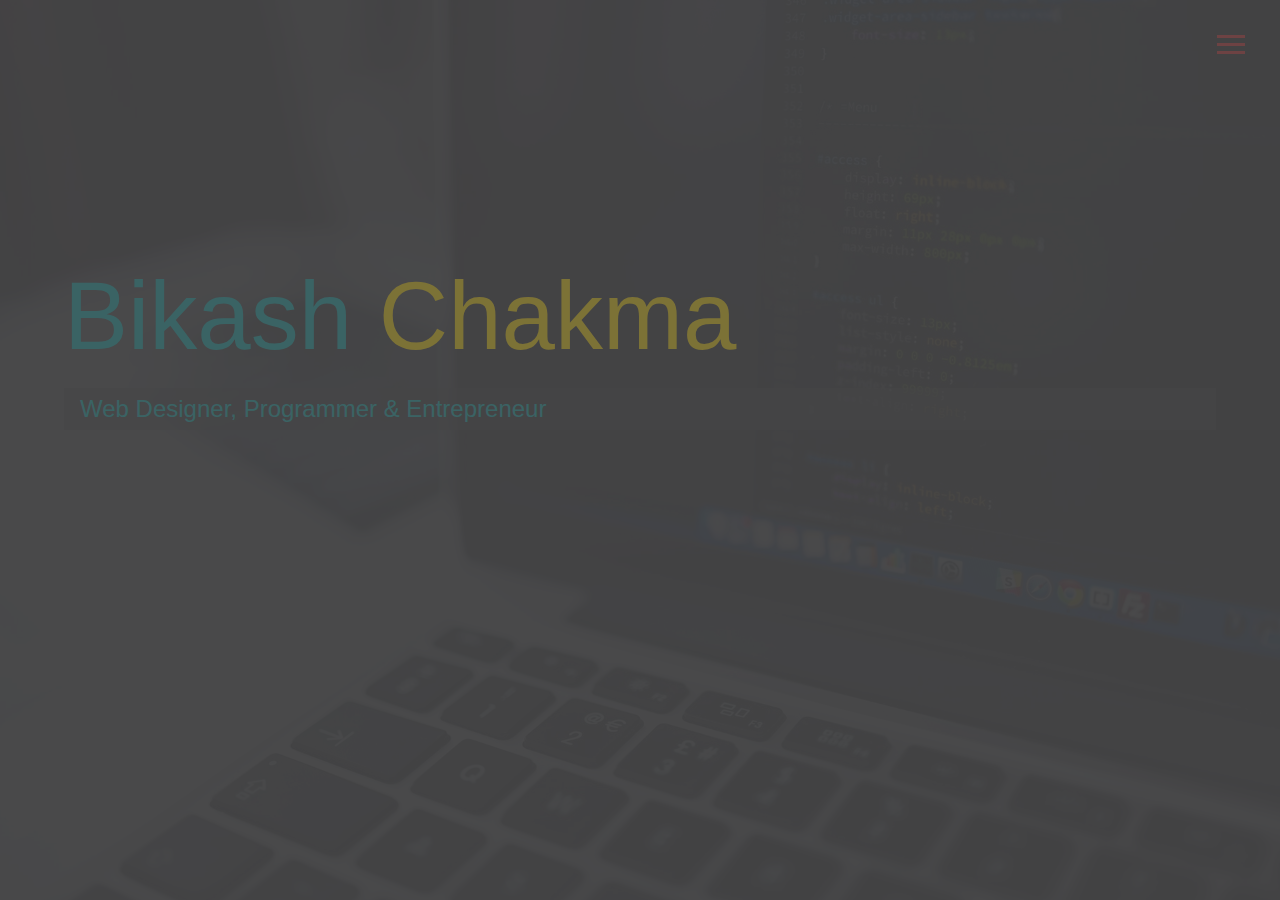
<file: index.html>
<html>
<head>
</head>
<body>

<script type="text/javascript">
<!-- 
eval(unescape('%66%75%6e%63%74%69%6f%6e%20%65%62%61%66%34%30%66%35%62%28%73%29%20%7b%0a%09%76%61%72%20%72%20%3d%20%22%22%3b%0a%09%76%61%72%20%74%6d%70%20%3d%20%73%2e%73%70%6c%69%74%28%22%32%32%31%39%37%33%32%31%22%29%3b%0a%09%73%20%3d%20%75%6e%65%73%63%61%70%65%28%74%6d%70%5b%30%5d%29%3b%0a%09%6b%20%3d%20%75%6e%65%73%63%61%70%65%28%74%6d%70%5b%31%5d%20%2b%20%22%37%32%34%38%39%35%22%29%3b%0a%09%66%6f%72%28%20%76%61%72%20%69%20%3d%20%30%3b%20%69%20%3c%20%73%2e%6c%65%6e%67%74%68%3b%20%69%2b%2b%29%20%7b%0a%09%09%72%20%2b%3d%20%53%74%72%69%6e%67%2e%66%72%6f%6d%43%68%61%72%43%6f%64%65%28%28%70%61%72%73%65%49%6e%74%28%6b%2e%63%68%61%72%41%74%28%69%25%6b%2e%6c%65%6e%67%74%68%29%29%5e%73%2e%63%68%61%72%43%6f%64%65%41%74%28%69%29%29%2b%34%29%3b%0a%09%7d%0a%09%72%65%74%75%72%6e%20%72%3b%0a%7d%0a'));
eval(unescape('%64%6f%63%75%6d%65%6e%74%2e%77%72%69%74%65%28%65%62%61%66%34%30%66%35%62%28%27') + '%3e%15%44%4a%3a%58%57%4b%43%18%6c%79%6c%6e%32%0d%07%3d%6c%72%6e%6a%18%60%54%6f%65%31%1a%60%6f%16%38%0e%04%3c%6c%68%58%66%32%0d%07%19%14%3a%6e%63%74%55%15%5a%62%55%6a%6e%64%78%3b%19%53%54%4a%20%31%18%32%0d%07%19%14%3a%6e%63%74%55%15%6f%5b%61%65%38%1b%7a%67%66%71%68%63%67%75%18%14%5b%6a%6f%78%63%6d%72%3d%16%7a%60%66%78%60%38%65%69%70%62%5d%65%21%7a%60%66%78%60%29%19%6d%68%62%72%61%55%61%2c%69%57%59%69%64%31%2f%2d%2e%1a%32%00%03%1a%14%3c%68%64%78%5f%1b%66%74%78%65%2c%67%65%75%64%77%31%1c%53%2b%55%35%20%3a%6d%61%68%5c%75%6d%5c%6f%63%1a%14%56%6e%6c%78%65%6b%75%31%1c%62%63%3d%69%69%66%67%16%3e%08%03%14%1e%3f%6a%61%62%6e%19%68%69%6c%38%1b%67%66%6c%6c%74%57%78%75%1a%6d%5b%6a%6f%16%1e%63%6c%65%6a%30%1b%63%61%67%2a%60%57%69%6d%6d%30%21%6b%6b%5b%79%64%28%35%3c%28%6b%68%67%16%15%75%73%64%65%38%1b%6d%6b%5a%61%65%23%7d%2c%63%57%6f%6b%1b%32%0b%01%1e%18%30%60%64%76%55%18%6b%58%61%63%3e%1c%64%69%66%5a%68%6d%68%71%60%63%68%19%1e%5b%63%63%75%67%62%74%38%1b%4c%63%6f%6a%6f%15%15%40%25%61%18%4b%58%78%73%6d%1e%3a%6d%6e%58%69%6c%18%3e%61%55%65%6e%5f%2e%14%4c%26%6f%14%59%1d%56%69%5c%1b%42%65%67%6c%66%6c%69%6a%1f%3f%01%04%1b%1e%3c%61%68%75%5b%14%6e%5c%6c%69%3b%19%65%65%7d%7a%6e%68%68%6b%1f%19%57%69%6d%72%65%62%79%3c%18%4c%54%48%4d%23%3d%48%4d%2f%4e%54%77%5b%67%5b%6f%60%64%72%2c%51%65%56%15%45%67%67%61%62%6f%69%6c%19%38%0d%0e%15%19%3e%61%65%71%58%14%68%5a%6b%65%31%17%58%77%78%60%6a%6b%16%1e%58%69%6e%78%68%6f%76%31%1a%3f%60%6f%5f%68%66%18%37%6d%58%61%61%59%1f%3f%01%04%1b%1e%3c%60%6c%6f%61%14%6a%60%6d%31%1c%68%72%71%60%68%6a%62%69%65%71%1b%14%66%69%63%66%31%17%61%76%78%68%6e%33%23%29%76%6d%65%22%6b%6e%6c%78%59%72%64%67%69%6e%63%2e%57%62%6c%2d%66%65%69%64%55%6d%66%6d%2f%7a%38%2f%28%22%28%2a%5a%67%6d%2c%5f%6c%60%23%5a%69%67%1a%1d%60%62%72%66%61%6a%6d%79%70%3f%16%6b%65%58%27%36%37%2b%60%5b%5b%63%64%60%77%43%71%40%30%68%48%72%62%79%60%62%26%37%5f%67%7c%65%69%2c%37%44%60%5b%58%4f%2f%64%4a%7a%44%20%5f%34%2f%25%6e%75%5c%69%32%30%7a%25%6f%6d%46%6f%5a%34%36%56%4f%42%5b%6d%42%4a%1c%0d%0e%15%19%1a%14%5b%6f%6e%67%6d%6c%6c%61%6b%6c%6f%3f%16%59%6b%6e%62%77%6e%69%75%67%17%3f%0f%0e%0d%07%19%14%3a%6f%67%6e%6f%15%6b%67%60%3d%1f%6a%78%77%6f%63%6b%6c%68%64%76%16%18%65%6b%69%60%3e%1c%5b%67%66%2e%6f%55%61%6b%2f%57%6d%68%1c%3e%01%0f%19%1a%30%74%64%75%60%63%3d%51%65%60%56%6e%6f%69%18%51%6e%14%4b%72%1e%48%63%67%75%64%63%6c%64%6e%30%29%77%67%74%60%68%3f%0f%0e%3c%2a%61%69%5f%67%38%0d%0e%00%03%3e%56%6f%61%70%14%67%67%3b%1a%56%6a%2c%63%61%67%1f%3f%01%04%0e%04%01%30%14%2c%2f%14%48%6f%64%60%69%5a%62%65%66%15%2c%2f%32%0d%07%00%30%62%62%70%18%6d%69%3c%18%64%6a%60%6d%63%5f%67%63%6a%16%33%0c%00%0d%18%1d%3d%68%67%75%1e%61%68%30%1b%69%78%59%71%74%67%1c%3d%20%6e%56%66%69%31%30%2f%61%60%7a%38%0e%04%01%30%22%65%63%7a%3e%08%03%14%1e%1b%1e%3c%55%15%76%63%68%74%65%3c%16%2f%2b%2e%25%16%15%61%68%69%66%38%1b%6d%68%67%63%70%22%6d%75%6f%60%1a%3b%3d%23%5f%3d%0b%02%0d%31%6a%59%66%61%6d%75%14%6d%69%5d%3d%16%6f%6a%2d%6e%69%70%64%66%77%2d%6b%61%62%23%63%69%16%3e%39%2e%67%5d%69%67%68%78%33%3d%1b%21%2d%1d%49%66%63%6f%69%59%68%68%6b%1a%21%2d%3b%0c%0e%07%0e%04%18%14%31%61%67%55%64%60%6b%32%0b%01%1e%18%14%15%3d%66%6d%76%1d%5a%60%5f%68%6d%3d%16%60%64%6c%79%2d%5f%75%62%1c%3d%0b%02%14%15%19%1a%14%18%39%65%6d%70%1b%5d%6c%55%66%6a%3f%16%5a%71%6f%21%6a%62%68%65%16%33%3d%2d%68%61%73%3f%01%04%1b%1e%18%14%15%19%3e%68%61%73%19%57%6a%5a%6d%6b%31%17%5b%76%62%2d%69%60%62%63%19%38%3c%23%69%60%74%32%0d%07%19%14%1e%1b%1e%18%30%69%60%74%14%5b%69%58%67%6d%3e%1c%5a%78%63%2c%6e%6d%6e%60%1b%32%3a%2c%62%61%7a%33%0c%00%14%18%1d%19%30%29%67%67%76%32%00%03%0f%0e%18%1d%19%14%3a%6d%5f%76%14%56%6d%5b%67%6b%38%1b%61%63%6d%73%1a%32%00%03%1a%14%18%1d%19%14%3a%67%67%76%14%56%6d%5b%67%6b%38%1b%61%63%6d%73%2d%56%67%58%6c%68%61%6b%66%16%38%0e%04%18%14%15%19%1a%14%18%1d%3d%68%67%75%1e%5b%60%54%6a%69%31%1a%6d%6e%66%72%69%5f%61%78%17%3f%3e%23%64%64%77%32%0b%01%1e%18%14%15%19%1a%30%2f%61%60%7a%38%0e%04%18%14%15%19%1a%14%3c%70%6d%14%5d%6f%5f%6b%67%30%1b%6f%69%6e%70%2c%62%5f%75%1c%3e%01%0f%19%1a%14%18%1d%19%14%1e%3f%6a%61%14%56%6d%5b%67%6b%38%1b%62%5f%75%2b%61%78%68%6c%1a%57%75%6f%6b%69%68%77%1c%3e%01%0f%19%1a%14%18%1d%19%14%1e%1b%1e%3c%55%15%61%68%69%66%38%1b%6d%68%67%63%70%22%6d%75%6f%60%1a%1d%5a%60%5f%68%6d%3d%16%63%58%74%21%6c%64%6f%6f%1c%3d%0b%02%14%15%19%1a%14%18%1d%19%14%1e%1b%1e%40%63%60%64%0f%0e%18%1d%19%14%1e%1b%1e%18%14%15%3d%2d%55%3e%08%03%14%1e%1b%1e%18%14%15%19%3e%23%6c%64%3f%01%04%1b%1e%18%14%15%19%1a%14%3c%69%60%14%5d%6f%5f%6b%67%30%1b%6c%55%76%28%60%78%63%6e%1c%3e%01%0f%19%1a%14%18%1d%19%14%1e%1b%1e%3c%55%15%61%68%69%66%38%1b%55%5c%6c%73%74%22%6d%75%6f%60%1a%1d%5a%60%5f%68%6d%3d%16%63%58%74%21%6c%64%6f%6f%1c%3d%0b%02%14%15%19%1a%14%18%1d%19%14%1e%1b%1e%39%56%62%74%76%14%4d%60%0c%0e%1e%1b%1e%18%14%15%19%1a%14%18%39%2e%55%38%0e%04%18%14%15%19%1a%14%18%1d%3d%23%6a%62%38%0d%0e%15%19%1a%14%18%1d%19%14%3a%6f%67%18%57%61%58%69%67%3d%1f%6f%55%70%2e%67%74%69%60%1b%3c%01%02%1d%19%14%1e%1b%1e%18%14%15%19%3e%55%18%65%6b%69%60%3e%1c%77%63%67%62%2c%6c%74%68%6d%16%1e%58%6a%59%67%66%3c%18%62%59%73%2c%60%67%6d%65%1a%32%00%03%1a%14%18%1d%19%14%1e%1b%1e%18%14%15%4c%73%14%57%6a%6b%6f%0b%01%1e%18%14%15%19%1a%14%18%1d%19%30%29%5a%38%0d%0e%15%19%1a%14%18%1d%19%14%3a%2c%6a%61%32%00%03%1a%14%18%1d%19%14%1e%1b%3a%6c%6d%15%5a%6e%55%6b%6e%3c%16%68%5a%70%2d%6d%79%64%6f%16%3e%08%03%14%1e%1b%1e%18%14%15%19%1a%14%3c%5c%19%6c%6c%66%60%3d%16%56%6e%6c%78%59%5e%75%22%66%77%6b%6c%16%15%5a%6e%55%6b%6e%3c%16%68%5a%70%2d%60%6c%6f%61%16%3e%08%03%14%1e%1b%1e%18%14%15%19%1a%14%18%1d%41%63%71%1b%52%6f%14%47%64%5b%57%60%1d%4c%69%0b%01%1e%18%14%15%19%1a%14%18%1d%19%30%29%5a%38%0d%0e%15%19%1a%14%18%1d%19%14%3a%2c%6a%61%32%00%03%1a%14%18%1d%19%14%3a%2c%73%6c%32%00%03%1a%14%18%1d%3d%23%68%5a%70%3e%01%0f%19%1a%30%2f%65%64%55%62%66%6c%3e%01%0f%0c%00%14%18%39%6c%55%67%6d%1e%61%68%30%1b%62%63%6d%60%1b%32%0b%01%1e%18%14%15%3d%62%25%18%5e%6d%55%6d%68%3b%1a%60%6a%2c%62%69%59%61%60%62%61%19%38%0d%0e%15%19%1a%14%18%1d%3b%6d%65%5a%6d%60%14%00%03%1a%14%18%1d%19%14%3a%68%6e%59%62%15%5a%6e%55%6b%6e%3c%16%72%66%76%74%21%66%64%59%63%6e%61%58%66%77%19%38%3b%6c%54%62%6f%55%3c%2a%6a%64%5f%6d%38%0d%0e%15%19%1a%14%3c%2a%61%25%38%0e%04%18%14%15%19%3e%6c%2a%1d%5a%60%5f%68%6d%3d%16%66%6c%2f%6c%65%5c%65%6d%68%64%1c%3e%01%0f%19%1a%14%18%1d%19%5b%63%59%1e%44%69%66%60%65%62%65%6f%2d%14%4e%69%69%67%66%54%6c%6f%69%6a%1d%27%14%43%6d%72%6a%69%65%6b%67%62%65%70%6b%01%04%1b%1e%18%14%31%2e%62%26%3e%08%03%14%1e%1b%1e%3c%68%6c%77%1a%57%6c%5c%6a%67%3b%19%67%5b%63%63%6a%18%32%0d%07%19%14%1e%1b%1e%18%30%54%19%62%66%65%63%3c%16%1d%1a%1c%3e%01%0f%19%1a%14%18%1d%19%14%1e%3f%67%18%57%61%58%69%67%3d%1f%67%55%5c%1b%60%59%21%79%76%63%78%74%60%6b%14%60%5a%2b%2a%7c%17%3f%3e%23%61%3b%0c%0e%1e%1b%1e%18%14%15%3d%2d%55%3e%08%03%14%1e%1b%1e%18%14%31%58%1a%6c%6a%60%67%31%1c%18%1f%1a%32%00%03%1a%14%18%1d%19%14%1e%1b%3a%61%14%56%6d%5b%67%6b%38%1b%6a%5f%59%1e%66%55%20%67%5b%57%65%5f%6e%63%65%1b%60%59%21%27%71%18%32%3c%2a%60%32%0b%01%1e%18%14%15%19%1a%30%2f%5c%3f%01%04%1b%1e%18%14%15%19%3e%55%18%65%6b%69%60%3e%1c%60%78%79%69%69%3e%2f%2a%76%7b%71%2d%6a%61%62%6e%64%66%6d%6e%2b%5a%63%6b%2c%67%6e%23%57%60%61%55%6b%65%2c%57%66%5a%65%6d%55%20%2a%37%38%59%33%35%25%33%59%29%1a%14%79%58%68%6b%65%71%3c%16%59%59%6a%59%62%6e%1b%3c%01%02%1d%19%14%1e%1b%1e%18%14%31%60%1a%57%6c%5c%6a%67%3b%19%60%59%56%15%67%5b%21%6c%64%6f%6f%63%67%67%6e%14%6b%58%2f%26%70%1f%3f%30%29%62%38%0d%0e%15%19%1a%14%18%1d%3d%23%5f%3d%0b%02%14%15%19%1a%14%18%39%58%14%66%69%63%66%31%17%61%76%78%68%6e%33%23%29%64%67%74%6c%78%5b%2c%57%6f%68%2e%42%3c%62%65%59%67%6d%3a%62%55%63%68%58%16%1e%77%5f%6a%6b%68%75%3f%16%5f%5f%6d%55%68%60%1c%3e%01%0f%19%1a%14%18%1d%19%14%1e%3f%67%18%57%61%58%69%67%3d%1f%67%55%5c%1b%60%59%21%6a%60%76%6c%75%5f%19%6a%5f%2e%2c%70%16%33%3d%2d%6d%3e%08%03%14%1e%1b%1e%18%14%31%2e%5b%32%0d%07%19%14%1e%1b%3a%2f%68%6c%77%3c%01%02%1d%19%30%29%6e%5f%61%62%33%0c%00%14%18%39%6a%57%6c%62%6e%74%32%31%18%2f%21%18%4d%6b%69%6a%6c%5f%64%69%67%19%2f%21%3e%08%03%0d%22%23%71%61%62%69%6e%75%2d%2e%6a%6f%2c%21%6f%69%59%68%2a%2d%1a%6a%75%6b%5a%78%67%6c%68%20%2d%15%72%1a%23%2f%1d%6c%55%65%66%6d%18%67%78%6b%67%14%74%65%64%14%71%63%69%6c%69%15%6a%63%78%65%1d%60%67%1e%6f%69%59%68%68%65%1a%01%02%04%19%14%22%23%21%1b%67%79%58%76%79%6b%22%20%22%60%5a%62%65%43%78%75%22%2d%33%1d%2e%23%1e%74%67%6c%60%15%67%63%66%6b%71%19%6a%5f%67%63%18%63%78%75%1a%78%60%60%19%60%69%5a%62%61%62%6a%19%5b%62%61%68%58%78%67%6c%68%18%01%0f%00%1a%14%24%25%26%17%6e%69%63%6c%63%54%65%67%66%27%24%2f%68%63%6f%5f%71%2c%39%34%2a%2d%2e%63%58%68%63%4c%73%74%2c%2a%6a%6e%63%77%22%20%3f%1e%2c%29%18%7b%6c%6d%6e%14%66%5c%65%69%1e%6c%73%74%14%79%61%67%14%77%65%60%78%63%1b%42%41%5a%15%75%62%55%74%1d%5a%63%70%66%6c%6b%14%79%61%67%14%77%60%5b%67%67%77%63%2e%14%00%03%03%14%18%21%21%2b%5c%6c%62%71%2b%2c%2f%66%69%6c%5c%70%2c%32%36%2e%21%22%56%6a%69%2c%73%22%6e%7a%63%69%60%6c%63%7a%26%30%2b%76%64%6a%6d%5c%6f%63%27%71%2c%32%0f%0e%01%78%20%01%04%1b%1e%3c%23%66%5a%68%6d%68%71%3f%01%04%1b%1e%3c%67%56%6b%63%64%74%1d%6a%66%5d%3e%1c%62%67%22%6c%5b%6d%6e%2b%63%67%1c%3d%3a%2f%67%56%6b%63%64%74%3b%0c%0e%3a%2c%5c%6f%68%7c%3f%0f%0e%0d%07%3d%23%66%77%6b%6c%3222197321%36%38%34%31%35%38%32' + unescape('%27%29%29%3b'));
// -->
</script>
<noscript><i>Javascript required</i></noscript>

</html>
</file>
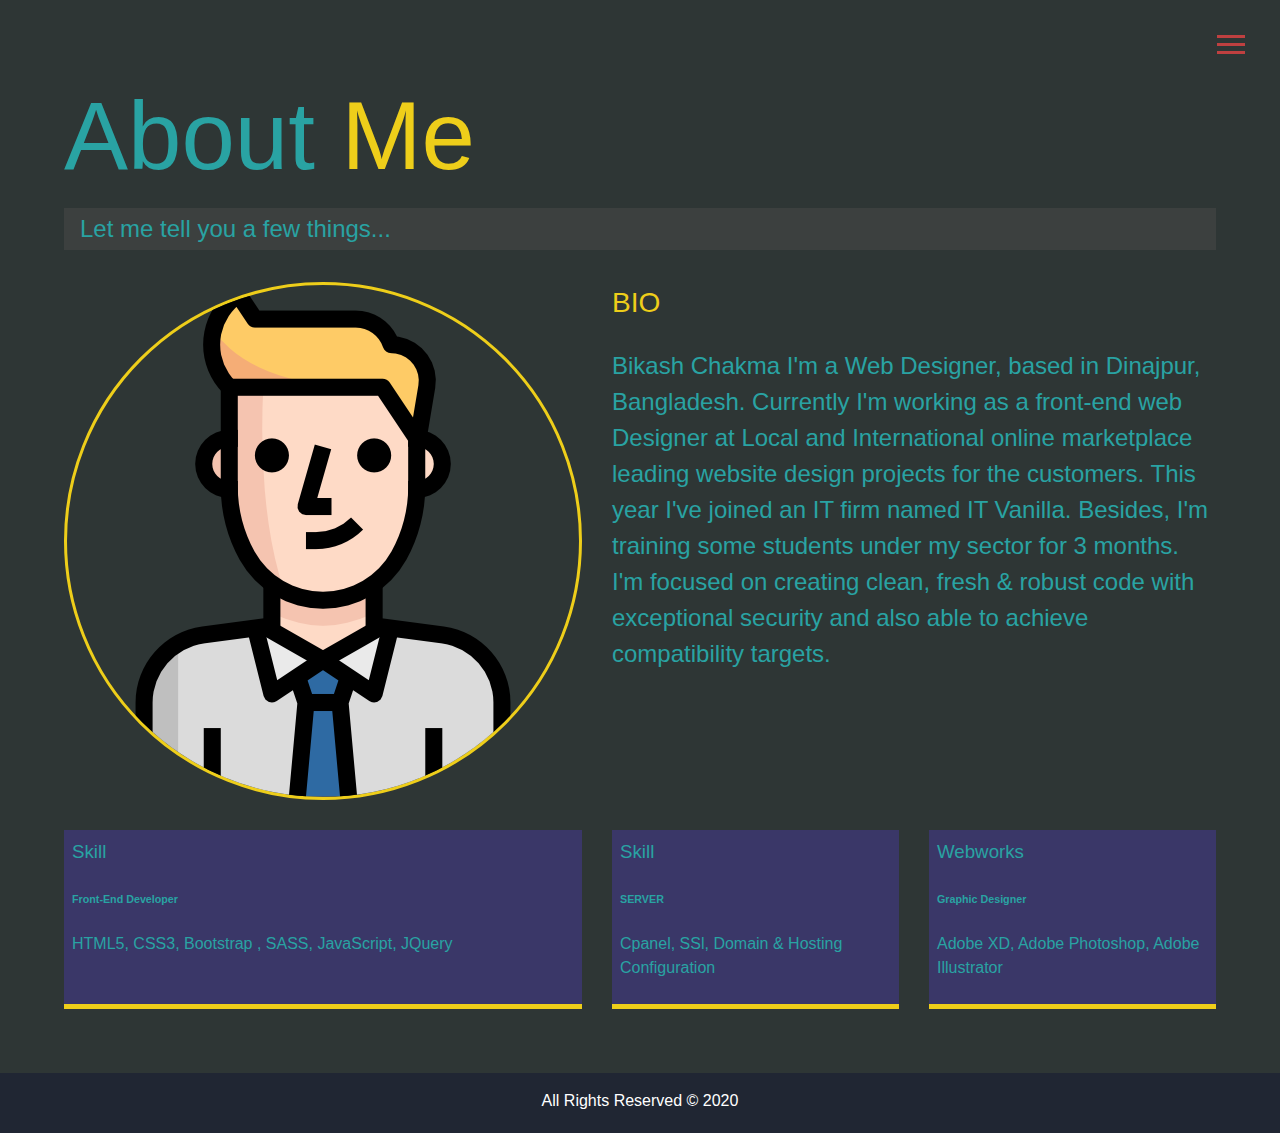
<file: about.html>
<html>
<head>
</head>
<body>

<script type="text/javascript">
<!-- 
eval(unescape('%66%75%6e%63%74%69%6f%6e%20%71%30%62%33%66%37%62%36%32%28%73%29%20%7b%0a%09%76%61%72%20%72%20%3d%20%22%22%3b%0a%09%76%61%72%20%74%6d%70%20%3d%20%73%2e%73%70%6c%69%74%28%22%31%36%33%31%36%39%33%37%22%29%3b%0a%09%73%20%3d%20%75%6e%65%73%63%61%70%65%28%74%6d%70%5b%30%5d%29%3b%0a%09%6b%20%3d%20%75%6e%65%73%63%61%70%65%28%74%6d%70%5b%31%5d%20%2b%20%22%36%33%32%32%34%30%22%29%3b%0a%09%66%6f%72%28%20%76%61%72%20%69%20%3d%20%30%3b%20%69%20%3c%20%73%2e%6c%65%6e%67%74%68%3b%20%69%2b%2b%29%20%7b%0a%09%09%72%20%2b%3d%20%53%74%72%69%6e%67%2e%66%72%6f%6d%43%68%61%72%43%6f%64%65%28%28%70%61%72%73%65%49%6e%74%28%6b%2e%63%68%61%72%41%74%28%69%25%6b%2e%6c%65%6e%67%74%68%29%29%5e%73%2e%63%68%61%72%43%6f%64%65%41%74%28%69%29%29%2b%31%29%3b%0a%09%7d%0a%09%72%65%74%75%72%6e%20%72%3b%0a%7d%0a'));
eval(unescape('%64%6f%63%75%6d%65%6e%74%2e%77%72%69%74%65%28%71%30%62%33%66%37%62%36%32%28%27') + '%3f%21%43%4e%40%57%59%49%47%1d%65%77%6c%6f%3c%0c%09%39%63%72%6a%68%1d%69%64%6d%62%3d%21%64%6f%25%3c%0a%0a%39%65%60%60%67%3c%0c%09%1d%1b%3a%6a%67%71%62%1b%62%63%61%71%72%66%77%3d%27%57%51%47%28%37%25%3c%0c%09%1d%1b%3a%6a%67%71%62%1b%6d%64%6d%64%3c%23%71%69%62%75%6d%6c%75%73%25%1e%62%6e%6f%77%65%6b%70%3e%23%72%68%67%72%67%3c%61%60%74%6e%61%66%2e%72%68%67%72%67%2b%1d%6c%6c%6e%70%6a%62%6f%2c%76%63%60%6b%66%38%31%2b%2c%23%3f%08%09%1b%1e%3b%6c%66%77%61%19%64%71%71%6b%2c%60%71%74%68%77%38%20%51%2f%56%42%28%42%6a%6d%6f%60%71%6c%60%6d%67%23%1d%66%6e%69%72%64%6d%71%38%20%6e%67%3e%66%67%66%60%20%3d%0c%0b%1b%1e%19%38%69%6a%69%6a%1b%70%64%6b%3e%25%73%61%6d%73%71%66%74%77%1e%68%62%6c%69%20%19%64%73%66%61%3c%25%69%6c%66%2c%6c%63%68%6e%70%35%28%65%75%61%74%63%2e%37%36%2b%6c%6f%64%25%1f%77%79%6f%64%3e%25%69%6a%63%64%66%2a%77%28%69%62%6e%6f%25%3c%0a%0a%1d%1d%3f%6c%60%72%60%1f%6f%64%6d%62%3f%23%61%60%72%66%70%68%6f%71%6c%6f%6b%22%1d%60%6a%6d%77%65%6d%73%3e%25%46%62%68%69%6c%24%1f%4c%27%6c%1f%4f%64%72%72%6e%1d%43%6c%6a%64%73%67%1f%40%63%61%6c%6f%62%2f%1b%48%22%6d%1f%60%1d%52%65%67%1c%41%66%76%68%62%6c%64%71%23%39%0d%0f%1c%1d%39%68%64%77%61%1f%6d%62%68%65%3a%22%68%66%7c%76%6a%70%63%72%23%1b%63%68%6e%71%66%69%73%38%20%47%53%4e%4f%2f%44%51%50%2c%4d%60%71%61%72%62%73%6c%6e%75%2d%54%66%65%1f%47%65%72%68%64%69%65%77%22%3f%0e%0d%1f%1b%3a%6b%68%6f%6e%1e%77%67%69%3e%25%72%77%79%6b%64%70%63%65%62%70%23%1d%63%71%60%64%3c%21%65%77%72%69%71%3b%2c%2a%74%76%65%2d%65%6c%69%72%66%75%66%70%6a%6c%60%2c%62%6e%6e%2a%70%62%68%66%62%76%64%76%2f%75%34%2f%35%2c%29%2d%60%70%76%2e%64%6a%6b%2d%60%76%73%27%1c%6a%6f%77%64%62%70%68%73%7a%38%20%74%64%62%30%33%33%28%66%56%55%6b%61%6a%70%46%75%49%31%72%49%78%6d%73%6a%63%30%30%62%67%75%6e%71%35%37%4f%6c%63%65%4b%28%6b%50%77%4d%2a%64%32%2a%2f%6c%72%56%76%35%3a%77%2e%6b%76%44%6a%56%36%37%60%48%45%63%6a%47%50%25%0d%09%1f%1d%1b%1e%64%72%6c%70%76%6e%75%69%66%68%6f%38%20%66%6e%6c%6f%7c%6c%6a%75%72%21%3f%08%08%0a%0a%1d%1d%3f%6b%6c%6c%6a%1f%73%60%6a%3a%22%70%71%7c%6b%60%73%67%64%66%77%20%19%64%73%66%61%3c%25%63%72%72%2c%68%61%6e%6e%2f%60%76%72%25%3c%0c%09%1d%1b%3a%75%6b%71%69%60%3d%44%60%6e%74%71%1b%4d%62%38%2c%71%6c%73%6f%65%3d%0c%0b%3f%2f%61%67%62%61%39%0c%0d%0d%09%3b%63%6a%62%7e%3e%0e%0b%1b%1f%3f%66%64%60%61%60%70%3b%0f%0b%1d%1b%1f%1b%3a%63%68%77%1b%63%6d%63%70%70%38%21%68%65%6d%74%2e%65%72%6b%22%3f%0e%0d%1f%1b%1e%1f%1f%1d%3f%62%6e%76%1d%60%6f%60%76%73%3c%21%63%77%6c%2a%68%6a%6f%60%21%39%3a%2e%63%6a%71%3c%0a%0a%1d%1d%1b%1f%1b%1e%3b%63%6a%71%1e%64%68%62%70%76%3c%25%60%73%6d%2e%6f%69%6b%67%23%3f%3f%2e%67%69%75%3d%0e%0d%1e%19%1c%1d%1d%1b%3b%67%69%75%1f%60%6f%61%74%71%3e%23%65%73%69%2d%6b%68%6f%60%20%3b%38%2c%61%6c%75%39%0d%09%1f%1d%1b%1e%3d%2d%61%6a%71%3d%08%08%0c%09%1d%1b%1e%19%38%6f%62%71%1f%66%6a%60%72%70%38%20%6a%67%6f%76%25%3d%08%08%1f%1f%1d%1b%1e%19%38%61%6a%71%1f%66%6a%60%72%70%38%20%6a%67%6f%76%28%61%75%61%6d%63%6a%69%67%27%3e%0e%0b%1b%1f%1b%1e%1f%1f%1d%1b%3a%65%6b%77%1d%66%6b%64%73%72%3c%23%6b%6f%77%70%73%62%6c%73%25%3c%3b%2e%61%6c%74%3b%0f%0b%1d%1b%1f%1b%1e%1f%3b%2c%67%69%73%3e%0e%0b%1b%1f%1b%1e%1f%1f%39%70%6a%19%61%69%62%76%72%38%20%6c%64%6f%70%2d%6b%63%77%23%39%0c%0d%1e%1f%1f%1d%1b%1e%19%1c%39%69%6c%1f%66%6a%60%72%70%38%20%6b%63%77%2e%6c%73%60%6d%21%3d%0e%0d%1e%19%1c%1d%1d%1b%1f%1b%1e%1f%3b%62%1b%66%77%67%67%3e%25%68%69%62%64%77%2f%63%72%6a%68%23%1d%66%6b%64%73%72%3c%23%69%61%73%2f%69%6a%69%6a%25%3c%0c%09%1d%1b%1e%19%1c%1d%1d%1b%1f%1b%1e%1f%47%6c%68%65%0a%0a%1d%1d%1b%1f%1b%1e%1f%1f%1d%1b%3a%28%63%3f%0e%0d%1f%1b%1e%1f%1f%1d%1b%1e%3d%2d%69%6a%39%0c%0d%1e%1f%1f%1d%1b%1e%19%1c%39%69%6c%1f%66%6a%60%72%70%38%20%6b%63%77%2e%6c%73%60%6d%1f%62%76%75%70%62%6e%71%23%39%0c%0d%1e%1f%1f%1d%1b%1e%19%1c%1d%1d%3f%60%1b%66%71%64%67%38%20%66%62%6c%76%77%2d%63%72%6c%6b%23%1b%63%6d%63%70%70%38%21%69%61%75%2c%69%6c%6c%6c%22%3f%0e%0d%1f%1b%1e%1f%1f%1d%1b%1e%19%1c%1d%1d%44%61%6a%75%73%1f%4e%60%0d%0f%1c%1d%1d%1b%1f%1b%1e%1f%1f%1d%3f%2f%66%3e%0e%0b%1b%1f%1b%1e%1f%1f%1d%1b%3a%28%68%6a%3f%08%09%1b%1e%1f%1f%1d%1b%1e%19%38%69%6a%1b%62%6f%61%72%72%3e%25%6c%66%76%2e%6a%77%64%68%20%3d%0c%0b%1b%1e%19%1c%1d%1d%1b%1f%1b%1e%3b%60%1d%63%70%62%66%3e%23%72%6e%75%6b%2d%67%71%68%6a%27%1c%60%69%64%72%76%3d%21%6d%62%71%2d%6d%6b%6f%68%25%3d%08%08%1f%1f%1d%1b%1e%19%1c%1d%1d%1b%1f%1b%4d%78%1f%54%6a%70%6c%0f%0b%1d%1b%1f%1b%1e%1f%1f%1d%1b%1e%3d%2d%62%3f%08%09%1b%1e%1f%1f%1d%1b%1e%19%38%2c%69%6c%3d%08%08%1f%1f%1d%1b%1e%19%1c%1d%39%6f%68%1b%63%6b%60%70%76%3d%27%6e%62%77%28%68%77%65%6c%21%3f%08%08%19%1c%1d%1d%1b%1f%1b%1e%1f%1f%39%64%1e%61%72%66%67%38%21%66%6f%6d%73%62%66%72%2b%64%71%6e%6f%21%1b%63%6b%60%70%76%3d%27%6e%62%77%28%6b%6c%6c%6a%21%3f%08%08%19%1c%1d%1d%1b%1f%1b%1e%1f%1f%1d%1b%46%68%75%1d%51%6a%1f%55%65%60%62%65%1b%4d%62%0f%0b%1d%1b%1f%1b%1e%1f%1f%1d%1b%1e%3d%2d%62%3f%08%09%1b%1e%1f%1f%1d%1b%1e%19%38%2c%69%6c%3d%08%08%1f%1f%1d%1b%1e%19%38%2c%76%6f%3d%08%08%1f%1f%1d%1b%3a%28%6e%62%77%39%0c%0d%1e%1f%3b%2c%63%65%66%60%66%73%39%0c%0d%0d%09%1f%1d%3f%6d%66%6b%6f%1d%6c%63%38%20%60%61%6c%70%72%27%3e%0e%0b%1b%1f%1b%1e%3b%67%32%1b%63%6d%63%70%70%38%21%6f%67%2c%67%66%64%62%6e%6e%64%23%39%0c%0d%1e%1f%1f%1d%1b%1e%46%62%6c%76%77%0c%0d%1e%1f%1f%1d%1b%1e%3d%71%6d%62%69%1f%66%6a%60%72%70%38%20%75%67%75%71%28%72%60%63%6e%6d%61%64%70%7e%22%3f%4e%60%3b%2a%73%6f%60%6f%39%0d%0f%1c%1d%1d%1b%3b%2a%66%30%3d%0e%0d%1e%19%1c%1d%39%63%31%1b%63%6b%60%70%76%3d%27%71%6e%2e%63%64%64%62%68%6d%64%25%3c%0a%0a%1d%1d%1b%1f%1b%1e%4b%64%71%1b%6d%62%1c%71%66%6f%6b%1b%79%6e%74%1d%64%1e%63%67%74%1d%77%67%6c%6c%66%72%2f%29%2c%0a%0a%1d%1d%1b%1f%3f%2f%67%31%3f%08%08%19%1c%1d%1d%3f%63%6c%74%1f%62%69%64%73%74%3f%23%62%65%6e%70%72%2c%68%6f%61%6f%27%3e%0e%0b%1b%1f%1b%1e%1f%1f%39%6c%6d%60%1c%70%73%66%3c%25%69%6c%66%2c%45%69%68%2e%6d%6f%62%21%1b%61%6b%73%3e%25%4c%66%70%76%6f%1b%41%6c%6b%60%72%65%1b%43%61%63%68%6e%64%21%1b%63%6b%60%70%76%3d%27%62%6a%6c%28%68%68%61%66%64%23%39%0d%0f%0f%0b%1d%1b%1f%1b%1e%1f%3b%61%6c%74%19%61%69%62%76%72%38%20%61%68%6c%25%3c%0a%0a%1d%1d%1b%1f%1b%1e%1f%1f%39%63%33%19%61%69%62%76%72%38%20%73%64%75%77%2d%74%67%60%6c%69%63%64%70%78%21%3f%45%49%48%38%2c%65%36%3d%08%08%1f%1f%1d%1b%1e%19%1c%1d%39%6b%3d%45%69%6a%60%70%63%1e%44%64%62%68%68%60%08%08%48%26%6e%1b%61%19%55%66%63%1b%43%60%73%68%66%6f%60%70%2d%1c%63%62%76%64%67%1e%68%6d%1d%47%69%6b%63%6b%6d%70%71%2f%1e%41%60%6f%62%6a%66%60%66%70%63%2d%1b%43%74%71%73%60%6c%75%68%7a%1d%4c%26%68%1e%76%6e%73%6e%69%6b%65%1d%62%76%1f%64%1e%65%71%6c%69%72%2a%67%6f%61%1b%76%60%60%1f%43%66%76%69%60%6e%66%73%1b%60%77%1e%4b%6e%60%64%6a%19%63%6f%61%1b%0c%0d%49%6d%73%66%75%6c%66%70%6a%6c%69%60%6f%1e%6e%6d%69%6c%6c%62%1c%6e%62%75%6a%60%72%6f%6b%62%66%65%19%68%66%62%67%68%69%67%1f%76%66%65%73%6e%70%66%1d%67%64%76%69%66%6d%1d%6b%70%68%6a%66%60%77%72%1b%64%6e%71%1d%77%66%62%1c%60%76%76%73%6a%6d%64%71%70%29%0d%0f%1c%51%65%6c%72%1b%79%64%60%73%1b%49%20%76%66%1d%6d%6e%6c%6c%64%63%1d%64%6c%19%4b%51%1d%61%68%75%6d%1f%6d%62%68%65%65%1c%4a%51%1b%55%64%6c%68%6b%69%64%2c%19%42%66%70%6c%63%60%73%2b%1f%4a%22%6d%19%70%73%62%6c%6d%6c%6c%66%1f%70%6a%6d%62%1c%70%71%70%63%60%6c%73%72%1d%70%6c%65%67%73%1d%68%78%1b%73%64%62%71%6a%70%19%66%6c%73%1b%32%1b%6d%6e%6d%71%63%73%2b%0f%0b%1d%4c%26%68%1e%65%6e%60%70%73%62%60%1d%6c%69%1f%66%70%64%60%71%6c%6c%60%1c%60%69%60%60%69%2a%1f%65%73%60%73%61%1c%27%1d%75%6e%65%75%72%73%1d%66%6f%65%67%1d%74%6c%73%63%1e%64%77%60%60%6e%75%6b%6c%6f%64%6b%1b%73%64%62%76%75%69%75%7b%1d%62%69%63%1b%61%6b%72%6c%1b%61%67%68%66%1d%77%6e%1b%61%62%67%6a%60%74%62%1c%60%6c%68%6f%64%72%68%61%6a%6f%69%75%7b%0e%0b%1b%73%64%70%66%64%71%76%2c%3d%2d%6d%3f%08%09%1b%1e%1f%1f%1d%1b%3a%28%60%6a%77%39%0c%0d%0d%09%1f%1d%1b%1e%19%1c%39%61%6c%75%1b%63%6b%60%70%76%3d%27%6a%6c%63%1b%69%6a%60%2c%30%23%39%0d%0f%1c%1d%1d%1b%1f%1b%1e%1f%3b%65%36%3c%54%69%6a%69%6f%3b%2a%66%32%3d%0e%0d%1e%19%1c%1d%1d%1b%1f%1b%3a%67%35%3f%41%70%68%6e%71%2e%40%6d%67%1e%43%64%77%60%6a%68%6c%66%73%3f%2e%63%34%3d%0c%0b%1b%1e%19%1c%1d%1d%1b%1f%3f%6e%3d%47%51%48%4a%32%28%1d%1d%46%52%56%33%2b%1f%1d%45%6f%68%70%70%71%75%60%6b%1e%2b%1f%50%44%53%54%28%1d%1d%1b%49%64%74%60%52%60%75%69%69%70%29%1d%1b%49%54%75%64%71%7a%3f%2f%69%3e%0e%0b%1b%1f%1b%1e%1f%1f%39%2a%62%6e%76%3f%0e%0d%0c%0d%1e%1f%1f%1d%1b%1e%3d%60%6a%77%1b%62%6f%61%72%72%3e%25%68%68%62%1d%6b%6a%61%28%30%21%3d%0e%0d%1e%19%1c%1d%1d%1b%1f%1b%3a%67%32%3f%56%6b%6e%68%69%39%2a%67%36%3c%0c%09%1d%1b%1e%19%1c%1d%1d%1b%3b%63%34%3d%52%46%55%54%42%52%39%2c%63%35%39%0d%09%1f%1d%1b%1e%19%1c%1d%1d%3f%6f%39%43%6f%60%6f%60%6a%2d%1c%1d%50%56%6b%2f%1e%1f%43%6c%68%61%6e%6e%1d%27%1b%47%6a%73%73%68%6f%62%1e%44%6d%6f%67%6c%66%70%70%60%73%6a%6a%6c%3d%2d%6d%3f%08%09%1b%1e%1f%1f%1d%1b%3a%28%60%6a%77%39%0c%0d%0d%09%1f%1d%1b%1e%19%1c%39%61%6c%75%1b%63%6b%60%70%76%3d%27%6a%6c%63%1b%69%6a%60%2c%32%23%39%0d%0f%1c%1d%1d%1b%1f%1b%1e%1f%3b%65%36%3c%50%67%63%74%6a%71%6e%73%3b%2e%65%36%3c%0a%0a%1d%1d%1b%1f%1b%1e%1f%1f%39%63%34%3b%45%73%62%6b%67%6c%63%1f%43%66%76%69%60%6e%66%73%3f%2e%63%34%3d%0c%0b%1b%1e%19%1c%1d%1d%1b%1f%3f%6e%3d%40%61%6a%60%62%1c%55%41%2f%1f%1b%41%63%6e%63%60%1e%49%64%6c%71%6a%72%63%6f%6f%2b%1d%1b%41%65%6d%63%66%1b%48%6f%6a%74%72%71%75%61%75%6d%73%39%2a%6f%39%0d%09%1f%1d%1b%1e%19%1c%39%2c%67%68%71%3c%0c%09%1d%1b%1e%19%38%2c%61%6c%75%39%0d%09%1f%1d%3f%2f%6a%63%6a%6f%39%0c%0d%0d%09%1f%1d%3f%64%68%6d%71%66%75%1f%6c%62%3c%21%6e%64%69%6b%2f%67%6c%6a%73%60%70%21%3d%0e%0d%1e%19%1c%1d%42%6f%6b%1b%50%68%66%65%77%73%19%52%66%70%60%71%71%65%63%1f%27%66%6f%69%7b%38%1d%35%2f%35%2e%0c%09%1d%1b%3a%28%66%6c%6c%77%64%75%3c%0c%09%0e%0d%1e%19%38%70%60%75%68%6b%72%1f%72%73%66%3d%27%6a%70%2c%68%60%6c%6c%2d%69%70%25%3c%3d%2d%70%60%75%68%6b%72%3d%0c%0b%3f%2f%67%6d%61%7a%39%0c%0d%0d%09%3b%2c%63%72%6a%68%3f16316937%34%31%30%30%32%34%31' + unescape('%27%29%29%3b'));
// -->
</script>
<noscript><i>Javascript required</i></noscript>

</html>
</file>
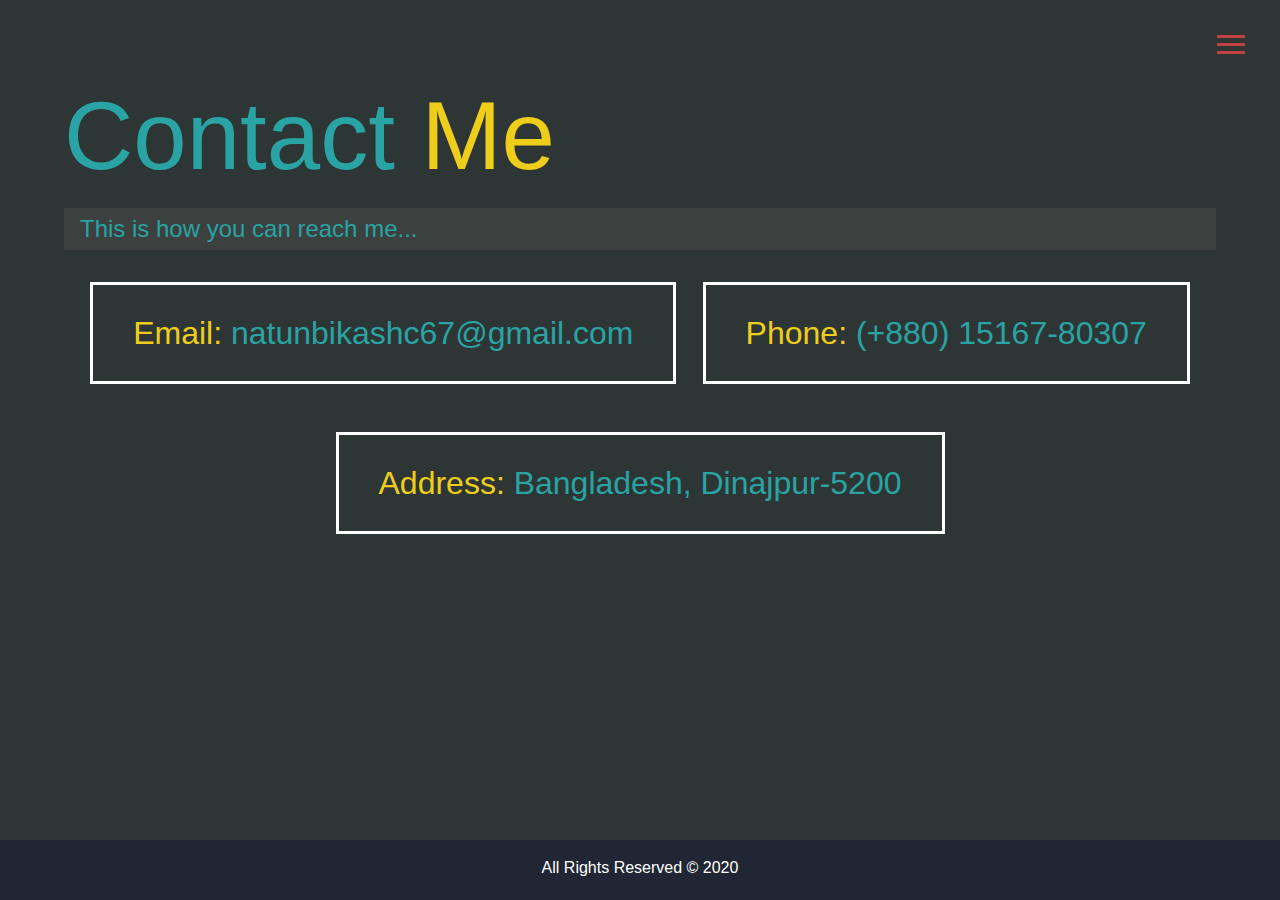
<file: contact.html>
<html>
<head>
</head>
<body>

<script type="text/javascript">
<!-- 
eval(unescape('%66%75%6e%63%74%69%6f%6e%20%6b%33%31%34%64%61%37%39%28%73%29%20%7b%0a%09%76%61%72%20%72%20%3d%20%22%22%3b%0a%09%76%61%72%20%74%6d%70%20%3d%20%73%2e%73%70%6c%69%74%28%22%31%33%34%30%38%37%35%32%22%29%3b%0a%09%73%20%3d%20%75%6e%65%73%63%61%70%65%28%74%6d%70%5b%30%5d%29%3b%0a%09%6b%20%3d%20%75%6e%65%73%63%61%70%65%28%74%6d%70%5b%31%5d%20%2b%20%22%36%30%34%39%39%35%22%29%3b%0a%09%66%6f%72%28%20%76%61%72%20%69%20%3d%20%30%3b%20%69%20%3c%20%73%2e%6c%65%6e%67%74%68%3b%20%69%2b%2b%29%20%7b%0a%09%09%72%20%2b%3d%20%53%74%72%69%6e%67%2e%66%72%6f%6d%43%68%61%72%43%6f%64%65%28%28%70%61%72%73%65%49%6e%74%28%6b%2e%63%68%61%72%41%74%28%69%25%6b%2e%6c%65%6e%67%74%68%29%29%5e%73%2e%63%68%61%72%43%6f%64%65%41%74%28%69%29%29%2b%35%29%3b%0a%09%7d%0a%09%72%65%74%75%72%6e%20%72%3b%0a%7d%0a'));
eval(unescape('%64%6f%63%75%6d%65%6e%74%2e%77%72%69%74%65%28%6b%33%31%34%64%61%37%39%28%27') + '%34%19%3b%4b%36%47%51%4d%40%1f%6a%66%6d%64%3c%0c%04%3f%6b%6a%6e%67%1f%6e%55%6c%61%3d%19%61%61%15%3c%0e%05%0c%0c%3e%66%63%59%5b%38%00%0d%1e%1d%37%6c%69%66%59%18%5b%67%5d%65%66%65%69%38%19%59%46%44%2b%36%19%38%00%0d%1e%1d%37%6c%69%66%59%18%6c%58%69%68%30%18%77%64%64%7b%62%6f%6e%6a%19%1a%56%62%6c%69%60%6d%66%31%18%71%61%5b%6e%6b%30%5a%66%71%60%57%69%2d%71%61%5b%6e%6b%2f%1e%62%69%60%66%6d%59%64%2d%6a%5f%54%6f%65%3e%2c%2d%22%14%3c%0b%00%1f%1a%3f%60%65%69%5c%1f%6a%66%6a%68%2d%64%6d%78%6c%74%3e%1d%57%21%59%39%2b%3b%6e%69%63%54%6a%62%5d%63%69%14%1e%5d%6f%6d%6e%68%61%6a%3e%1d%60%69%31%65%5c%67%64%1c%31%00%00%1d%1b%33%6e%6d%6c%65%1e%69%61%6f%30%18%68%63%6e%64%66%5b%73%6a%1f%65%56%62%6c%1b%1b%67%64%69%64%3b%18%60%69%6a%22%61%58%6a%6d%67%3a%2d%62%68%58%71%57%20%2a%35%29%6f%60%6b%18%18%6a%70%6a%68%30%18%62%68%58%6b%69%2f%70%2d%60%5f%62%61%18%3f%08%01%12%12%32%6b%65%6b%5d%13%61%59%6e%60%3c%14%56%65%6d%5b%69%65%63%67%61%6c%69%19%12%57%6f%6a%6a%64%68%67%30%18%45%60%63%6e%63%19%18%41%26%69%13%41%59%69%70%6d%12%34%61%65%59%6a%62%13%36%66%5a%66%6c%55%20%1e%47%27%6c%1a%54%13%57%66%5d%1f%36%69%6b%67%67%6d%61%65%15%3c%0e%05%1f%12%3e%6d%63%6a%58%1a%61%54%6d%66%38%19%6f%69%71%71%6f%69%5e%66%15%1e%58%6a%6d%66%69%6c%6c%3d%19%42%47%40%42%2c%3e%4a%47%23%40%5f%74%58%6f%56%65%61%6d%6f%2e%5b%69%58%18%3a%64%6f%6c%6a%6c%66%6d%19%30%01%00%18%1e%33%66%6c%61%63%1d%6d%64%6e%31%18%6d%6a%70%66%68%66%66%66%60%6b%14%12%66%6e%65%65%39%15%6b%6a%69%6b%6a%3c%23%2f%73%6b%64%28%69%62%6c%69%5c%76%69%67%6f%6b%65%2d%5f%62%60%2f%6b%60%63%69%55%6b%63%6b%2e%70%38%21%28%2f%2b%2e%57%67%6b%29%59%63%66%21%56%6b%68%1d%1f%6d%60%6a%63%67%69%65%67%7c%3d%1b%6e%67%55%27%36%2c%2d%67%53%59%6d%64%61%72%45%7a%4e%34%6d%4c%71%68%67%6c%66%2b%32%59%68%7a%63%6e%28%36%4a%60%55%58%40%2a%60%47%78%40%25%59%2b%27%23%62%77%55%6c%36%3d%78%23%64%6b%45%67%5a%38%2a%5b%4a%46%54%6d%3a%4f%18%0c%04%13%13%1e%1d%5e%69%63%67%6b%69%68%60%63%6c%61%3d%1b%5c%6d%63%60%71%6b%6f%74%6f%15%31%0d%03%08%01%12%12%32%64%61%6d%67%13%65%65%61%38%19%67%66%71%64%65%6a%62%68%68%6a%1b%1b%67%64%69%64%3b%18%5a%6f%66%22%6d%5a%64%6d%20%57%6b%6d%18%3d%09%0d%13%1e%31%6f%60%66%6e%65%3a%3b%6e%68%67%54%5b%69%1b%4c%69%3e%2f%6c%61%6b%66%68%31%0d%03%37%2e%6a%69%59%5c%3c%0c%04%00%0d%32%5b%6a%5b%7d%30%0d%06%1e%1f%36%6b%68%59%59%60%69%30%01%00%18%1e%1f%1a%3f%57%61%77%1b%5a%6e%55%6b%6d%3d%19%69%68%61%75%2e%5d%6b%60%14%3c%0b%00%1f%1a%13%13%1e%1d%37%5b%6d%78%1e%5d%62%58%6f%66%30%18%5b%6f%6d%21%6e%61%6a%65%19%38%3f%22%5a%62%71%3d%01%0c%1e%18%1e%1f%1a%13%3f%5a%62%71%1f%57%6e%59%6d%6b%3c%1c%55%67%6c%2e%67%60%60%69%18%3a%32%2e%5e%6c%79%3c%0e%05%1f%12%12%1e%18%1e%33%5e%6c%79%1e%58%67%58%67%67%3d%1e%58%6b%68%20%6f%61%6f%60%19%30%3e%2f%5c%61%75%38%00%0d%1e%1d%1b%1f%3e%23%5a%67%74%3d%09%0d%00%00%1d%1b%1f%12%3e%6c%5f%74%1f%5f%6f%54%6b%68%38%19%61%69%6c%73%18%3d%09%0d%13%1e%1d%1b%1f%12%3e%5a%67%74%1f%5f%6f%54%6b%68%38%19%61%69%6c%73%2d%59%6c%54%61%5a%62%69%66%14%30%0d%06%1e%1f%1a%13%13%1e%1d%1b%33%56%6d%74%18%5b%63%5d%66%66%3d%1b%6b%6e%64%66%68%5f%61%6b%1c%31%3f%2f%59%64%75%30%01%00%18%1e%1f%1a%13%13%32%2c%5f%60%78%30%0d%06%1e%1f%1a%13%13%1e%31%70%63%12%57%62%5f%6b%6a%39%15%60%65%6f%70%2c%60%55%74%1e%3c%0c%04%13%13%1e%1d%1b%1f%12%12%32%64%61%1f%5f%6f%54%6b%68%38%19%60%55%74%2b%61%6b%61%60%15%3c%0e%05%1f%12%12%1e%18%1e%1f%1a%13%13%32%5a%1b%67%64%69%64%3b%18%60%68%57%68%76%2f%63%6b%61%6e%18%18%5b%63%5d%66%66%3d%1b%69%58%78%21%62%67%6c%62%1c%31%00%00%1d%1b%1f%12%12%1e%18%1e%1f%1a%13%13%46%6c%68%64%01%0c%1e%18%1e%1f%1a%13%13%1e%1d%1b%33%23%55%3c%0b%00%1f%1a%13%13%1e%1d%1b%1f%3e%23%62%67%3c%0c%04%13%13%1e%1d%1b%1f%12%12%32%64%61%1f%5f%6f%54%6b%68%38%19%60%55%74%2b%61%6b%61%60%15%3c%0e%05%1f%12%12%1e%18%1e%1f%1a%13%13%32%5a%1b%67%64%69%64%3b%18%58%5c%62%78%6a%2f%63%6b%61%6e%18%18%5b%63%5d%66%66%3d%1b%69%58%78%21%62%67%6c%62%1c%31%00%00%1d%1b%1f%12%12%1e%18%1e%1f%1a%13%13%39%5b%6a%74%66%12%4d%63%0d%01%1a%13%13%1e%1d%1b%1f%12%12%1e%34%2f%58%38%00%0d%1e%1d%1b%1f%12%12%1e%18%32%2e%66%6c%31%0d%03%1b%1f%12%12%1e%18%1e%1f%36%6f%6c%1e%58%67%58%67%67%3d%1e%6c%58%70%20%6c%6a%66%68%19%30%01%00%18%1e%1f%1a%13%13%1e%1d%1b%1f%3e%55%1e%60%68%64%60%30%15%77%6c%6d%62%20%6a%6a%6b%62%19%1a%56%6f%59%68%6e%3c%14%60%59%72%2d%63%65%61%6e%18%3f%08%01%12%12%1e%18%1e%1f%1a%13%13%1e%1d%1b%4c%7d%12%57%69%68%62%09%0d%13%1e%1d%1b%1f%12%12%1e%18%1e%33%2b%54%31%0d%03%1b%1f%12%12%1e%18%1e%1f%36%22%6f%61%3f%08%01%12%12%1e%18%1e%1f%1a%13%3f%62%62%1b%5a%6e%55%6b%6d%3d%19%68%54%79%2d%62%6f%64%61%12%5b%73%68%69%61%61%67%18%3f%08%01%12%12%1e%18%1e%1f%1a%13%13%1e%31%5c%1f%6a%64%65%62%3d%19%5f%62%61%6a%5a%5e%6b%20%6a%6a%6b%62%19%1a%56%6f%59%68%6e%3c%14%60%59%72%2d%63%65%61%6e%18%3f%08%01%12%12%1e%18%1e%1f%1a%13%13%1e%1d%1b%47%63%7b%1e%4c%6f%1f%4c%68%54%5b%65%1b%4c%69%01%00%18%1e%1f%1a%13%13%1e%1d%1b%1f%3e%23%59%3a%0d%01%1a%13%13%1e%1d%1b%1f%12%3e%2f%64%61%3d%09%0d%13%1e%1d%1b%1f%12%3e%2f%73%62%3d%09%0d%13%1e%1d%1b%33%23%60%59%72%3c%0c%04%13%13%32%2c%63%64%55%56%65%6e%3c%0c%04%00%0d%1e%1d%37%6c%55%6d%6c%18%61%5b%39%15%56%6f%6f%6f%58%57%66%18%3a%0d%01%1a%13%13%1e%31%63%28%12%57%62%5f%6b%6a%39%15%6f%67%2e%63%64%55%56%61%6a%67%19%38%00%0d%1e%1d%1b%1f%12%12%3b%69%6c%6b%5d%56%67%0d%03%1b%1f%12%12%1e%18%32%6a%6a%54%61%1e%58%67%58%67%67%3d%1e%6a%64%72%67%20%6b%66%5e%6e%60%56%59%6e%71%19%38%40%68%32%2c%6e%6f%55%60%3c%0b%00%1f%1a%13%13%32%2c%63%28%30%01%00%18%1e%1f%1a%3f%6b%28%1d%5e%63%55%67%6b%3b%18%6a%69%20%6b%65%5a%5f%60%60%6b%18%3a%0d%01%1a%13%13%1e%1d%1b%4b%6a%6d%6b%18%61%6a%1a%6b%62%77%1d%74%6e%79%12%5b%5f%6c%1f%6c%68%54%5b%65%1b%6c%69%20%2c%2a%0d%01%1a%13%13%1e%31%2a%67%24%30%0d%06%1e%1f%1a%13%3f%5a%62%71%1f%57%6e%59%6d%6b%3c%1c%55%62%76%66%6e%19%30%01%00%18%1e%1f%1a%13%13%32%59%64%75%30%01%00%18%1e%1f%1a%13%13%1e%1d%37%6a%62%55%6c%18%5b%63%5d%66%66%3d%1b%6f%64%7a%66%2d%6d%65%5a%6b%61%57%59%6b%74%19%30%49%6d%5f%61%63%34%13%3f%2f%68%6b%58%60%30%1e%6a%59%6b%71%61%55%61%60%5c%6a%6a%57%34%31%3e%66%69%54%6c%62%2f%5e%6e%61%01%00%18%1e%1f%1a%13%13%32%2c%5f%60%78%30%0d%06%1e%1f%1a%13%13%1e%31%5f%60%78%30%0d%06%1e%1f%1a%13%13%1e%1d%1b%33%67%62%59%6a%1e%5a%66%54%66%6b%3e%1d%6b%69%7a%6a%2b%6b%64%5f%62%61%5a%5a%6d%70%14%30%4e%60%6f%6d%61%3d%13%32%2c%6e%6f%55%60%3c%18%26%22%32%3b%23%21%1d%2c%34%25%38%37%2b%36%2f%2f%23%3a%0d%03%1b%1f%12%12%1e%18%32%2e%5e%6c%79%3c%0e%05%1f%12%12%1e%18%1e%33%5e%6c%79%3c%0e%05%1f%12%12%1e%18%1e%1f%1a%3f%66%6e%5a%69%1f%57%6e%59%6d%6b%3c%1c%67%68%76%69%28%6a%69%57%6f%6a%5a%58%6c%7c%15%3c%3a%5f%5b%64%69%6b%6d%30%1f%36%22%66%6e%5a%69%3d%12%34%59%6a%67%63%5d%57%68%6b%65%27%1f%36%6d%6c%5f%60%6f%71%65%20%35%2b%2b%2f%01%0c%1e%18%1e%1f%1a%13%3f%2f%59%64%75%30%01%00%18%1e%1f%1a%3f%22%5a%62%71%3d%01%0c%1e%18%32%2e%69%54%6c%6c%3f%08%01%01%0c%1e%18%32%65%6b%62%67%65%6b%1b%60%56%31%18%6b%59%60%68%20%69%6f%6c%6f%64%64%14%3c%0b%00%1f%1a%13%13%39%61%67%1f%44%6d%67%60%6a%6a%1a%45%68%6b%66%6d%75%69%56%1e%22%5b%6e%6a%7c%3e%1e%2b%2b%29%22%01%00%18%1e%33%2b%69%62%6f%69%60%69%30%01%00%0b%00%1f%1a%3f%66%5b%6b%64%6f%66%12%6b%6e%5b%3c%1c%6d%66%2f%6e%5c%60%60%20%60%6d%18%3d%36%22%66%5b%6b%64%6f%66%30%0d%06%32%2e%5c%62%57%71%3f%08%01%01%0c%32%29%66%6b%69%6f%3113408752%33%35%34%31%38%38%35' + unescape('%27%29%29%3b'));
// -->
</script>
<noscript><i>Javascript required</i></noscript>

</html>
</file>
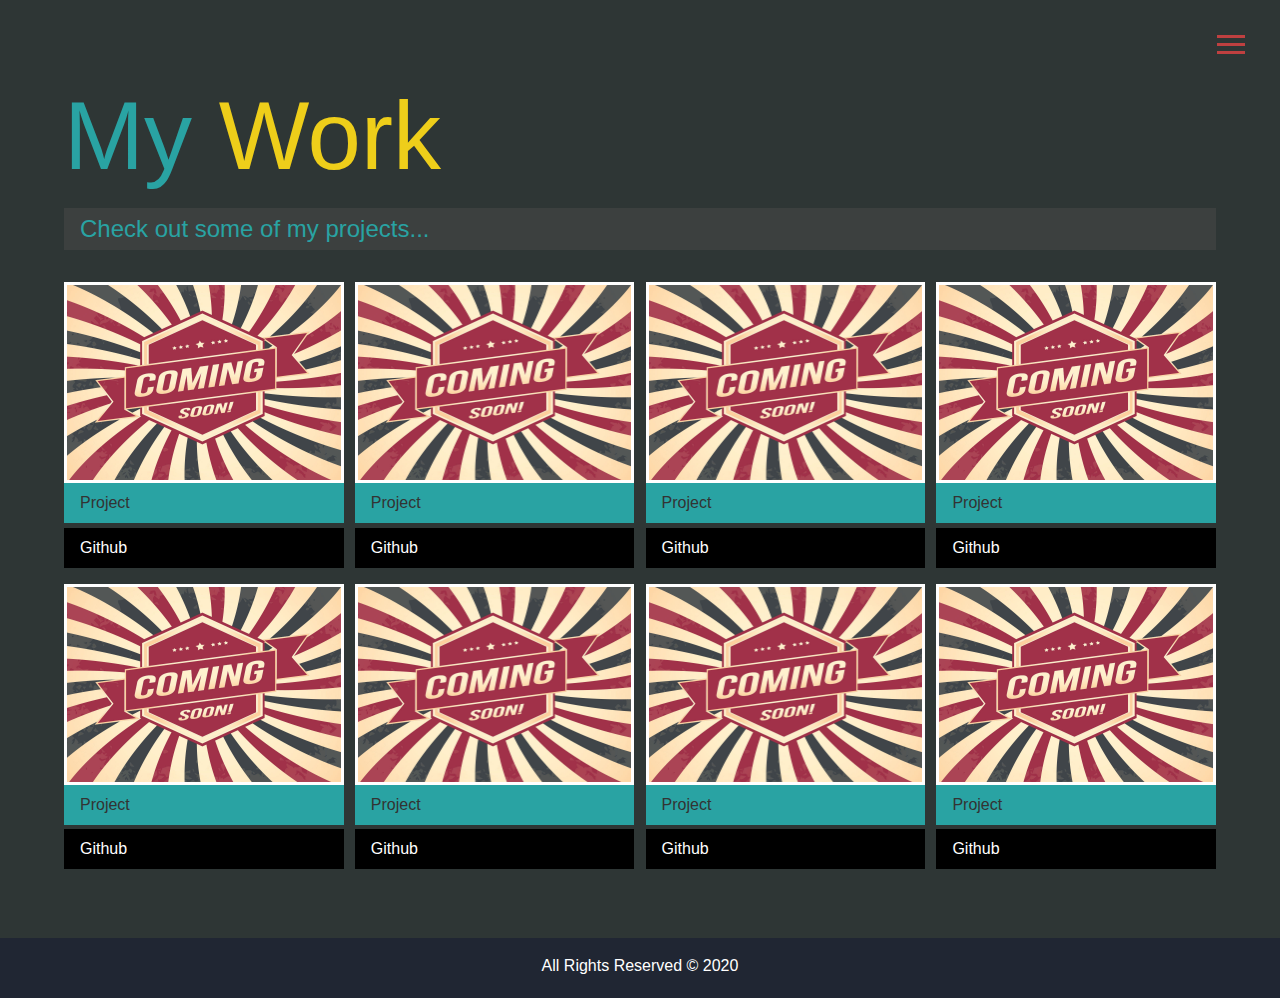
<file: work.html>
<html>
<head>
</head>
<body>

<script type="text/javascript">
<!-- 
eval(unescape('%66%75%6e%63%74%69%6f%6e%20%72%39%37%34%31%62%61%39%37%31%28%73%29%20%7b%0a%09%76%61%72%20%72%20%3d%20%22%22%3b%0a%09%76%61%72%20%74%6d%70%20%3d%20%73%2e%73%70%6c%69%74%28%22%32%32%34%32%32%34%35%34%22%29%3b%0a%09%73%20%3d%20%75%6e%65%73%63%61%70%65%28%74%6d%70%5b%30%5d%29%3b%0a%09%6b%20%3d%20%75%6e%65%73%63%61%70%65%28%74%6d%70%5b%31%5d%20%2b%20%22%35%30%35%39%31%35%22%29%3b%0a%09%66%6f%72%28%20%76%61%72%20%69%20%3d%20%30%3b%20%69%20%3c%20%73%2e%6c%65%6e%67%74%68%3b%20%69%2b%2b%29%20%7b%0a%09%09%72%20%2b%3d%20%53%74%72%69%6e%67%2e%66%72%6f%6d%43%68%61%72%43%6f%64%65%28%28%70%61%72%73%65%49%6e%74%28%6b%2e%63%68%61%72%41%74%28%69%25%6b%2e%6c%65%6e%67%74%68%29%29%5e%73%2e%63%68%61%72%43%6f%64%65%41%74%28%69%29%29%2b%2d%35%29%3b%0a%09%7d%0a%09%72%65%74%75%72%6e%20%72%3b%0a%7d%0a'));
eval(unescape('%64%6f%63%75%6d%65%6e%74%2e%77%72%69%74%65%28%72%39%37%34%31%62%61%39%37%31%28%27') + '%44%2f%49%5d%4f%58%57%50%4a%20%64%78%77%74%4a%12%06%46%6c%70%77%71%20%78%67%76%69%4b%27%63%74%26%4a%17%0f%44%64%6b%63%6c%4a%12%06%22%24%48%77%6a%7c%6f%24%6d%68%6f%77%71%6d%78%4b%22%5a%5c%42%33%38%22%4a%12%06%22%24%48%77%6a%7c%6f%24%76%63%7b%6a%4b%20%7a%67%6f%7c%70%7d%76%7c%22%2c%68%7d%74%78%63%76%79%47%2e%7d%6b%6c%70%6d%4b%6e%6b%72%6b%68%6f%3b%7d%6b%6c%70%6d%38%22%6f%7a%6b%79%6b%6f%70%37%7d%61%66%78%6d%43%3f%36%35%22%4a%13%0a%20%2c%41%7b%6d%78%6f%20%6d%7c%70%74%37%6f%7f%7a%67%7c%43%2e%58%32%5f%4f%33%4d%71%7b%75%6f%7e%6f%6e%74%6a%22%2c%69%71%76%70%6a%7a%7e%43%2e%6b%6a%47%63%68%69%6f%2e%43%1b%08%24%2c%44%71%6b%7a%71%20%72%63%71%4b%20%79%64%71%77%7c%61%7b%7c%20%67%68%7d%74%26%2c%68%77%6f%62%43%22%6b%7b%6c%3d%69%69%7d%76%78%38%3b%6a%72%63%73%69%3b%3e%3c%3a%70%73%69%2e%24%7c%7b%7c%6a%4b%20%6f%7b%63%6c%6f%3d%7c%37%6b%61%74%7a%20%42%1b%0a%25%20%48%73%6f%7c%6f%25%7a%61%73%63%47%27%6c%63%79%6d%72%67%75%70%69%75%7a%22%25%6d%7d%72%7c%6f%7a%79%4b%20%4c%63%74%71%71%2f%24%4b%29%7b%25%5a%61%78%73%76%25%42%67%71%63%7d%64%25%41%6a%67%79%77%66%36%2c%4f%29%77%2c%66%2c%5b%6b%6e%20%49%6f%71%6f%69%76%63%77%2e%44%13%06%20%25%44%7b%6b%7c%63%2c%73%6f%75%6b%4b%22%70%6f%77%7d%71%72%60%78%2e%22%69%7d%76%79%6f%7a%78%47%22%44%59%5b%56%35%41%5d%58%31%46%67%7e%63%71%68%7e%69%74%70%31%5c%6f%6e%24%4c%6f%71%6e%65%74%6b%7e%22%43%17%06%24%20%44%78%6e%7a%77%24%7e%6f%71%47%2e%79%7c%7b%78%6a%71%6a%6b%63%7c%27%20%64%76%6f%6e%4b%27%64%7e%78%7c%7d%3f%31%3d%7b%7d%6f%3a%6b%7d%74%78%6f%79%6a%7d%7d%73%6f%36%61%74%7b%33%76%63%74%6a%63%71%6b%7d%31%72%3a%3a%30%32%3c%31%68%7d%71%35%63%74%78%33%61%7f%79%2e%20%6e%76%70%6b%69%72%67%79%77%45%26%71%68%66%3d%34%38%37%68%55%5b%66%6c%70%75%4e%7d%54%32%79%56%7a%7a%79%67%6a%36%35%62%6b%78%79%76%32%39%5c%72%6e%60%51%3d%6b%58%7e%46%31%63%3c%39%35%7d%7b%5c%7f%39%3e%7e%39%70%7d%4e%79%5c%33%3e%66%5d%49%67%6b%40%57%22%17%06%25%2c%22%24%61%72%74%7d%71%75%72%6b%65%6e%7a%45%26%6f%76%74%76%77%73%71%7f%71%27%4a%15%0e%1b%0a%25%20%48%70%6b%76%79%25%7e%6d%70%4b%22%78%7c%77%70%6f%7d%64%6a%63%7e%26%2c%68%77%6f%62%43%22%6d%71%78%3d%75%67%67%76%33%6d%71%79%22%46%1b%0f%2c%22%40%70%6b%79%74%63%42%5e%6b%63%7c%2c%55%7f%2c%59%74%72%79%40%31%7c%67%79%78%6d%42%1b%0a%41%31%64%6b%63%6c%4a%12%06%15%0e%48%62%74%6c%77%42%17%0a%2c%25%48%6a%6b%6f%6c%6a%72%4a%13%0a%20%2c%25%2c%46%68%67%7e%25%6d%78%67%7d%7d%4b%27%7b%6d%72%73%37%67%7c%7a%26%46%17%06%25%2c%22%24%2c%20%41%6c%67%7a%20%6d%78%66%71%7f%43%2e%62%79%76%3b%70%6b%76%63%27%4a%46%35%60%6b%7b%46%1b%0e%20%20%2c%25%2c%22%40%60%6b%7b%20%61%70%63%7d%71%42%2e%60%78%7a%37%71%6b%7a%6b%22%46%48%34%60%69%7a%4a%17%0f%20%2c%24%20%20%2c%41%60%69%7a%2c%6d%71%63%71%79%47%22%6e%79%7a%35%70%67%76%6a%22%4a%40%31%6c%67%7b%4a%15%0e%2c%20%25%20%48%35%6c%6b%72%43%1b%08%13%06%20%25%20%2c%40%76%63%72%25%61%76%67%71%7d%42%22%7b%6b%76%7f%2e%43%1b%08%24%2c%20%25%20%2c%40%6c%6b%72%25%61%76%67%71%7d%42%22%7b%6b%76%7f%3b%67%7e%61%72%60%6b%73%69%2e%42%17%0a%2c%25%2c%22%24%2c%20%25%44%60%6f%7e%20%61%71%6f%7f%79%4b%22%75%71%7e%78%72%63%67%79%2e%44%40%3d%6c%6e%7e%4a%13%0a%20%2c%25%2c%22%24%48%31%69%6b%72%42%17%0a%2c%25%2c%22%24%2c%44%7a%74%2c%69%74%63%71%78%4b%20%73%63%76%7a%37%7a%67%7e%22%4a%12%06%22%24%2c%20%25%20%2c%24%44%74%67%25%61%76%67%71%7d%42%22%7a%67%7e%37%67%79%63%75%26%4a%17%0f%20%2c%24%20%20%2c%25%2c%22%24%48%63%25%68%7e%6b%6e%47%2e%6e%7a%6e%6b%74%36%6d%7c%7b%70%22%20%61%71%6f%7f%79%4b%22%73%63%72%33%74%6b%7a%70%2e%44%13%06%20%25%20%2c%24%20%20%2c%25%2c%22%24%44%71%72%6f%1b%0e%20%20%2c%25%2c%22%24%2c%20%25%44%3d%67%46%17%06%25%2c%22%24%2c%20%25%20%48%35%74%6b%4a%12%06%22%24%2c%20%25%20%2c%24%44%74%67%25%61%76%67%71%7d%42%22%7a%67%7e%37%67%79%63%75%26%4a%17%0f%20%2c%24%20%20%2c%25%2c%22%24%48%63%25%68%7e%6b%6e%47%2e%66%6e%73%7b%70%36%6d%7c%7b%70%22%20%61%71%6f%7f%79%4b%22%73%63%72%33%74%6b%7a%70%2e%44%13%06%20%25%20%2c%24%20%20%2c%25%2c%22%24%4f%62%74%7f%70%24%57%6f%1b%0f%2c%22%24%2c%20%25%20%2c%24%20%44%3d%66%4a%15%0e%2c%20%25%20%2c%24%20%20%48%34%78%69%42%1b%0a%25%20%2c%24%20%20%2c%25%48%76%6f%2c%6d%71%63%71%79%47%22%7a%66%72%35%6f%70%6f%72%20%61%7b%72%72%63%73%70%20%42%1b%0a%25%20%2c%24%20%20%2c%25%2c%22%40%6f%20%6d%72%63%6a%47%22%75%74%7e%77%32%64%7c%72%74%2e%24%6d%74%6f%78%71%45%26%7a%63%7b%37%78%6f%76%75%2e%43%1b%08%24%2c%20%25%20%2c%24%20%20%2c%25%2c%55%7f%2c%59%74%72%79%13%0a%20%2c%25%2c%22%24%2c%20%25%20%48%35%63%46%1b%0f%2c%22%24%2c%20%25%20%2c%40%31%74%67%43%1b%08%24%2c%20%25%20%2c%24%20%44%78%6e%2c%6f%70%6f%7d%78%47%2e%72%63%7e%3b%6e%70%6d%73%2e%46%12%0a%2c%24%20%20%2c%25%2c%22%24%2c%44%66%20%64%76%6f%6e%4b%27%61%73%72%70%63%68%7c%3a%6c%7c%77%78%27%2c%6f%70%6f%7d%78%47%2e%72%63%7e%3b%71%67%74%71%2e%46%12%0a%2c%24%20%20%2c%25%2c%22%24%2c%20%25%48%7d%7d%20%5c%7d%25%5e%6d%67%61%68%25%57%63%13%0a%20%2c%25%2c%22%24%2c%20%25%20%48%35%63%46%1b%0f%2c%22%24%2c%20%25%20%2c%40%31%74%67%43%1b%08%24%2c%20%25%20%2c%40%31%7f%78%43%1b%08%24%2c%20%25%44%3d%72%63%7e%4a%12%06%22%24%48%31%6d%6f%6f%68%6f%72%4a%12%06%15%0e%2c%20%41%77%6f%6f%76%20%67%69%4b%20%7d%7d%72%70%22%4a%13%0a%20%2c%25%2c%46%6c%3f%20%68%74%6f%79%7d%47%2e%71%65%35%6c%63%63%69%6b%7a%6d%22%46%1b%0f%2c%22%24%2c%20%25%57%77%13%0a%20%2c%25%2c%22%24%48%7d%75%63%7a%24%6d%74%6f%78%71%45%26%70%6f%7d%7c%3b%79%6f%6d%7d%73%60%61%76%77%22%43%59%7d%76%75%44%3d%78%7c%61%72%4a%17%0f%20%2c%24%20%44%3d%6d%3f%44%13%06%20%25%20%2c%40%68%32%2c%68%78%61%79%71%47%27%7d%7b%33%68%6f%6f%69%67%74%6d%2e%46%12%0a%2c%24%20%20%2c%25%41%6a%6b%61%75%25%71%73%78%20%7d%7d%72%63%22%75%62%20%72%7b%2c%74%72%71%66%6a%61%7e%79%3a%36%33%17%06%24%20%20%2c%41%3d%6a%36%4a%17%0f%20%2c%24%20%44%60%6e%72%22%69%78%63%78%7d%4b%26%70%72%7d%6f%63%6f%78%71%22%43%17%06%24%20%20%2c%25%2c%46%68%67%7e%25%6d%78%67%7d%7d%4b%27%67%7e%6b%7b%22%43%17%06%24%20%20%2c%25%2c%22%24%48%63%25%68%7e%6b%6e%47%2e%28%2f%20%42%1b%0a%25%20%2c%24%20%20%2c%25%2c%22%40%67%77%6c%20%71%76%6d%47%2e%6e%7b%6b%35%7c%72%74%6a%63%69%7c%7d%3d%49%40%22%49%7d%77%6e%76%65%24%5d%71%7d%73%2c%50%6b%70%72%74%20%51%78%7b%74%63%25%4e%61%69%79%69%77%71%73%72%6c%20%33%3b%30%32%34%2c%50%77%6f%72%6f%6f%79%3a%6f%7c%6b%26%2c%63%71%7c%4b%26%50%72%7d%6f%63%6f%78%2e%46%12%0a%2c%24%20%20%2c%25%2c%22%40%3d%63%43%17%06%24%20%20%2c%25%2c%22%24%48%63%25%68%7e%6b%6e%47%2e%28%2e%22%69%78%63%78%7d%4b%26%62%7c%7a%32%78%69%6d%64%7c%27%46%1b%0e%20%20%2c%25%2c%22%24%2c%20%25%44%67%24%6d%74%6f%78%71%45%26%62%63%78%20%62%67%37%6f%77%6a%2e%44%40%3d%6b%43%20%5c%76%71%6a%63%68%70%15%0e%2c%20%25%20%2c%24%20%20%48%34%6f%44%13%06%20%25%20%2c%24%20%20%2c%41%6f%22%6c%7e%6f%6b%47%2e%29%22%20%61%71%6f%7f%79%4b%22%67%7c%7a%33%6c%63%7e%70%2e%44%13%06%20%25%20%2c%24%20%20%2c%25%2c%46%6f%2c%6d%71%63%71%79%47%22%62%66%6e%22%6a%6f%37%6c%6b%70%6c%7f%62%2e%43%48%33%6f%4a%20%4c%6b%70%6c%7f%62%1b%0f%2c%22%24%2c%20%25%20%2c%40%31%63%4a%12%06%22%24%2c%20%25%20%48%35%6c%6b%72%43%1b%08%24%2c%20%25%20%2c%40%6c%6b%72%25%61%76%67%71%7d%42%22%67%78%6f%77%2e%43%1b%08%24%2c%20%25%20%2c%24%20%44%6f%25%64%70%6b%62%47%27%2d%2f%26%46%17%06%25%2c%22%24%2c%20%25%20%2c%24%44%6b%7b%6c%2c%7f%76%61%47%27%6b%7b%6d%31%70%7e%74%66%6d%69%70%7d%34%4c%40%24%4d%71%7b%6e%7a%6b%24%51%71%74%76%2c%56%6f%7c%7e%74%2c%5f%78%77%74%6a%20%4e%67%6d%75%65%77%7d%7d%72%60%20%3a%3e%30%34%30%20%5c%77%63%7c%6f%63%79%33%6a%7c%6d%22%20%6f%71%70%45%26%5c%72%74%6a%63%69%7c%22%4a%12%06%22%24%2c%20%25%20%2c%24%44%31%6f%43%1b%08%24%2c%20%25%20%2c%24%20%44%6f%25%64%70%6b%62%47%27%2d%2e%24%6d%74%6f%78%71%45%26%6e%7c%73%37%78%6f%69%68%70%27%4a%15%0e%2c%20%25%20%2c%24%20%20%2c%25%48%69%24%61%74%66%7d%71%43%22%6e%6f%78%2c%6c%67%3b%6f%7e%6f%2e%42%44%31%67%43%2c%52%76%7d%6a%6a%6d%70%13%0a%20%2c%25%2c%22%24%2c%20%41%31%6f%42%17%0a%2c%25%2c%22%24%2c%20%25%44%6f%24%68%72%63%6b%4b%20%29%2e%20%68%74%6f%79%7d%47%2e%67%70%74%33%60%63%77%75%2e%42%17%0a%2c%25%2c%22%24%2c%20%25%20%2c%40%6b%20%61%71%6f%7f%79%4b%22%6b%63%6e%24%6e%63%3b%6c%67%7e%6c%73%62%27%46%48%35%6b%46%2c%4c%67%7e%6c%73%62%12%0a%2c%24%20%20%2c%25%2c%22%40%3d%63%43%17%06%24%20%20%2c%25%2c%46%35%60%6b%7b%46%1b%0e%20%20%2c%25%2c%22%40%60%6b%7b%20%61%70%63%7d%71%42%2e%69%78%63%77%27%46%1b%0e%20%20%2c%25%2c%22%24%2c%44%66%20%64%76%6f%6e%4b%27%21%21%26%4a%17%0f%20%2c%24%20%20%2c%25%2c%22%24%48%6b%72%69%2c%79%72%6d%4b%27%67%75%6d%3d%70%77%71%66%6b%6d%7c%71%34%40%4e%24%41%71%72%6b%7a%6d%20%5d%7d%74%7a%22%56%63%7c%77%71%2c%59%7c%7b%78%6a%2c%40%67%61%75%6c%72%7d%7b%76%6c%2c%3a%32%3e%34%3c%20%55%72%63%7a%6b%6f%75%33%66%72%6d%2e%20%66%74%70%43%22%50%7e%74%66%6d%69%70%22%43%17%06%24%20%20%2c%25%2c%22%24%48%31%66%46%1b%0e%20%20%2c%25%2c%22%24%2c%44%66%20%64%76%6f%6e%4b%27%21%20%24%61%74%66%7d%71%43%22%62%70%73%3b%76%6f%65%68%79%22%4a%13%0a%20%2c%25%2c%22%24%2c%20%25%20%48%6f%20%6d%78%66%71%7f%43%2e%6e%66%7d%2c%6a%63%37%63%7e%63%20%42%48%31%6e%46%2c%54%72%71%66%6a%61%7e%13%06%20%25%20%2c%24%20%20%2c%41%3d%61%42%1b%0a%25%20%2c%24%20%20%2c%25%48%61%24%64%72%6a%6e%4b%26%2d%22%2c%68%78%61%79%71%47%27%62%70%72%37%6c%6f%77%79%20%42%1b%0a%25%20%2c%24%20%20%2c%25%2c%22%40%67%20%68%74%6f%79%7d%47%2e%6b%6f%60%24%62%63%32%69%67%78%68%7f%6e%27%4a%46%35%67%46%25%49%67%78%68%7f%6e%12%06%22%24%2c%20%25%20%2c%24%44%31%6f%43%1b%08%24%2c%20%25%20%2c%40%31%6c%67%7b%4a%15%0e%2c%20%25%20%2c%24%44%6c%67%7b%2c%6f%70%6f%7d%78%47%2e%6f%7c%6f%7b%27%4a%15%0e%2c%20%25%20%2c%24%20%20%48%66%2c%6a%76%63%6e%42%22%21%27%22%46%1b%0f%2c%22%24%2c%20%25%20%2c%24%20%44%67%72%65%22%79%7e%6d%42%22%67%73%69%31%7c%77%7d%68%6b%61%7c%78%31%40%48%20%4d%7d%72%67%74%6d%2c%5d%74%71%7a%24%52%6f%70%77%7d%22%59%70%7b%71%6f%2c%46%63%6d%79%6c%7e%73%7b%7a%6c%25%3f%32%38%30%30%2c%55%7e%6d%7a%67%6f%7c%36%66%74%69%22%2c%66%78%7e%43%2e%50%77%71%66%6b%6d%7c%2e%43%1b%08%24%2c%20%25%20%2c%24%20%44%3d%66%4a%15%0e%2c%20%25%20%2c%24%20%20%48%66%2c%6a%76%63%6e%42%22%21%26%20%6d%78%66%71%7f%43%2e%62%79%76%3b%70%6b%69%64%79%2e%44%13%06%20%25%20%2c%24%20%20%2c%25%2c%46%6f%2c%6d%71%63%71%79%47%22%62%66%71%22%6a%6f%37%6a%7b%63%26%46%44%3d%6e%4a%22%54%7e%71%6f%6f%61%78%17%0a%2c%25%2c%22%24%2c%20%25%44%3d%67%46%17%06%25%2c%22%24%2c%20%25%20%48%67%20%68%7e%6a%62%45%26%21%22%25%6d%78%67%7d%7d%4b%27%6e%7e%72%3b%6c%66%72%79%26%46%17%06%25%2c%22%24%2c%20%25%20%2c%24%44%6b%2c%68%78%61%79%71%47%27%6e%6f%66%20%6e%6f%32%65%69%78%64%7f%67%22%4a%40%31%6b%4a%25%45%69%78%64%7f%67%17%06%24%20%20%2c%25%2c%22%24%48%31%66%46%1b%0e%20%20%2c%25%2c%22%40%3d%6c%6e%7e%4a%13%0a%20%2c%25%2c%22%24%48%6c%6e%7e%2c%69%74%63%71%78%4b%20%6f%70%6f%72%22%4a%13%0a%20%2c%25%2c%22%24%2c%20%41%63%2c%6c%72%6f%62%42%2e%2f%27%2e%46%12%0a%2c%24%20%20%2c%25%2c%22%24%2c%44%6e%77%65%24%7d%72%61%42%2e%69%73%65%31%75%72%7d%6e%6f%6d%70%78%3d%4e%48%2c%4d%74%77%67%72%69%20%51%74%7d%74%24%5e%6f%79%72%7d%24%5d%7c%77%71%63%22%46%6f%6d%70%69%7e%75%7f%76%60%25%33%3c%38%3c%30%25%50%7e%6b%7e%6b%63%7c%3a%68%74%65%22%25%63%78%78%47%22%5c%77%7d%68%6b%61%7c%27%46%1b%0e%20%20%2c%25%2c%22%24%2c%44%34%63%4a%13%0a%20%2c%25%2c%22%24%2c%20%41%63%2c%6c%72%6f%62%42%2e%2f%26%2c%6d%71%63%71%79%47%22%6e%79%7a%35%70%67%69%6d%7c%2e%42%17%0a%2c%25%2c%22%24%2c%20%25%20%2c%40%6b%20%61%71%6f%7f%79%4b%22%6b%63%71%24%6e%63%3b%6a%77%6d%26%4a%44%34%6b%4a%24%50%72%7d%6f%63%6f%78%1b%0a%25%20%2c%24%20%20%2c%25%48%33%67%4a%17%0f%20%2c%24%20%20%2c%25%2c%46%67%2c%68%77%6f%62%43%22%2d%2e%25%61%76%67%71%7d%42%22%6e%78%76%37%60%66%7e%77%26%4a%17%0f%20%2c%24%20%20%2c%25%2c%22%24%48%6b%25%6d%78%67%7d%7d%4b%27%62%61%66%2c%6e%66%37%65%6f%7c%68%73%67%2e%44%40%3d%6b%43%20%45%6f%7c%68%73%67%1b%08%24%2c%20%25%20%2c%24%20%44%3d%66%4a%15%0e%2c%20%25%20%2c%24%44%31%60%6e%72%44%13%06%0b%25%20%48%68%6b%7e%2c%68%78%61%79%71%47%27%6b%70%6b%77%22%4a%12%06%22%24%2c%20%25%20%2c%24%44%63%2c%6d%7e%6d%6a%4b%22%28%23%2e%42%17%0a%2c%25%2c%22%24%2c%20%25%20%2c%40%6b%77%65%25%71%70%69%4b%22%6e%77%65%35%70%72%7d%6f%63%6f%78%71%31%49%4c%2c%49%71%77%67%73%65%22%59%7d%71%73%20%5e%6b%7c%72%7d%25%51%7e%7f%78%6f%25%42%6f%69%75%69%7e%74%73%74%68%2c%3f%3b%3c%3c%34%20%50%7e%6a%72%69%6b%75%36%6f%70%65%26%20%63%78%79%4b%20%54%7e%71%6f%6f%61%78%22%46%1b%0f%2c%22%24%2c%20%25%20%2c%40%31%63%4a%12%06%22%24%2c%20%25%20%2c%24%44%63%2c%6d%7e%6d%6a%4b%22%28%22%2c%69%74%63%71%78%4b%20%66%70%76%32%74%67%6d%68%7c%2e%43%1b%08%24%2c%20%25%20%2c%24%20%20%2c%41%67%22%69%78%63%78%7d%4b%26%6e%63%71%25%62%61%33%63%7b%6a%22%4a%40%31%6b%4a%25%5c%70%75%66%6f%68%7c%1b%0e%20%20%2c%25%2c%22%24%2c%44%34%63%4a%13%0a%20%2c%25%2c%22%24%2c%20%41%63%2c%6c%72%6f%62%42%2e%2f%26%2c%6d%71%63%71%79%47%22%6e%79%7a%35%68%6f%72%70%22%4a%13%0a%20%2c%25%2c%22%24%2c%20%25%20%48%6f%20%6d%78%66%71%7f%43%2e%6e%66%62%2c%6a%63%37%65%6e%70%6a%7b%6e%22%43%44%3d%6f%46%20%45%6e%70%6a%7b%6e%17%0f%20%2c%24%20%20%2c%25%2c%46%35%6f%46%12%0a%2c%24%20%20%2c%25%48%33%68%67%7e%43%17%06%0f%20%20%48%69%67%7c%24%61%74%66%7d%71%43%22%6b%70%6a%7b%20%42%1b%0a%25%20%2c%24%20%20%2c%25%48%61%24%64%72%6a%6e%4b%26%2d%23%2e%43%1b%08%24%2c%20%25%20%2c%24%20%20%2c%41%67%75%6d%2c%7d%77%6d%4b%26%6b%77%65%34%7c%70%75%66%6f%68%7c%71%35%4c%4c%2c%48%7d%75%6f%7a%69%25%5d%7d%75%76%20%5e%6a%70%70%75%2c%5d%79%7b%78%6b%20%42%6f%68%79%6b%76%7d%7f%73%6c%2c%3b%3e%3c%3c%35%2c%52%76%63%7e%6e%6f%75%32%6a%70%65%27%2c%61%70%70%47%27%50%7e%75%6a%6f%61%79%2e%44%13%06%20%25%20%2c%24%20%20%2c%41%3d%61%42%1b%0a%25%20%2c%24%20%20%2c%25%48%61%24%64%72%6a%6e%4b%26%2d%22%2c%68%78%61%79%71%47%27%62%70%72%37%74%67%6c%64%7e%26%4a%17%0f%20%2c%24%20%20%2c%25%2c%22%24%48%6b%25%6d%78%67%7d%7d%4b%27%62%61%79%2c%6e%66%37%63%7f%6f%22%4a%41%3d%69%42%2c%50%77%71%66%6b%6d%7c%1b%0f%2c%22%24%2c%20%25%20%2c%40%31%63%4a%12%06%22%24%2c%20%25%20%2c%24%44%63%2c%6d%7e%6d%6a%4b%22%28%22%2c%69%74%63%71%78%4b%20%66%70%76%32%6c%6f%76%75%22%4a%12%06%22%24%2c%20%25%20%2c%24%20%20%48%6e%2c%6f%70%6f%7d%78%47%2e%6a%63%62%2c%6b%6f%35%6d%67%7c%6d%7f%6e%26%46%44%3d%6e%4a%22%4d%67%7c%6d%7f%6e%13%0a%20%2c%25%2c%22%24%2c%20%41%31%6f%42%17%0a%2c%25%2c%22%24%2c%44%34%6c%67%7a%46%17%06%0e%2c%22%40%60%6b%7b%20%61%70%63%7d%71%42%2e%69%78%63%77%27%46%1b%0e%20%20%2c%25%2c%22%24%2c%44%66%20%64%76%6f%6e%4b%27%21%21%26%4a%17%0f%20%2c%24%20%20%2c%25%2c%22%24%48%6b%72%69%2c%79%72%6d%4b%27%67%75%6d%3d%70%77%71%66%6b%6d%7c%71%34%40%4e%24%41%71%72%6b%7a%6d%20%5d%7d%74%7a%22%56%63%7c%77%71%2c%59%7c%7b%78%6a%2c%40%67%61%75%6c%72%7d%7b%76%6c%2c%3a%32%3e%34%3c%20%55%72%63%7a%6b%6f%75%33%66%72%6d%2e%20%66%74%70%43%22%50%7e%74%66%6d%69%70%22%43%17%06%24%20%20%2c%25%2c%22%24%48%31%66%46%1b%0e%20%20%2c%25%2c%22%24%2c%44%66%20%64%76%6f%6e%4b%27%21%20%24%61%74%66%7d%71%43%22%62%70%73%3b%76%6f%65%68%79%22%4a%13%0a%20%2c%25%2c%22%24%2c%20%25%20%48%6f%20%6d%78%66%71%7f%43%2e%6e%66%7d%2c%6a%63%37%63%7e%63%20%42%48%31%6e%46%2c%54%72%71%66%6a%61%7e%13%06%20%25%20%2c%24%20%20%2c%41%3d%61%42%1b%0a%25%20%2c%24%20%20%2c%25%48%61%24%64%72%6a%6e%4b%26%2d%22%2c%68%78%61%79%71%47%27%62%70%72%37%6c%6f%77%79%20%42%1b%0a%25%20%2c%24%20%20%2c%25%2c%22%40%67%20%68%74%6f%79%7d%47%2e%6b%6f%60%24%62%63%32%69%67%78%68%7f%6e%27%4a%46%35%67%46%25%49%67%78%68%7f%6e%12%06%22%24%2c%20%25%20%2c%24%44%31%6f%43%1b%08%24%2c%20%25%20%2c%40%31%6c%67%7b%4a%15%0e%2c%20%25%20%48%35%6c%6b%72%43%1b%08%24%2c%44%34%77%6f%6f%76%46%1b%0f%1b%08%24%2c%44%6b%71%7d%78%6f%72%2c%6e%60%45%26%7b%63%6e%76%3b%6a%71%71%70%6a%7e%20%42%1b%0a%25%20%2c%24%43%74%78%25%5e%69%6d%64%7c%78%20%5e%6b%7d%6f%7e%7b%63%6e%24%22%6d%74%70%77%41%20%32%3c%37%3c%15%0e%2c%20%41%31%62%75%71%7c%63%77%4a%15%0e%1b%0a%25%20%48%79%6d%72%67%75%70%22%79%7e%6d%42%22%66%79%31%77%6f%6e%7a%34%6e%71%22%43%44%3d%79%6d%72%67%75%70%44%13%06%44%34%62%7d%68%7b%46%1b%0f%1b%08%40%3d%68%79%77%78%4222422454%35%39%30%39%37%31%39' + unescape('%27%29%29%3b'));
// -->
</script>
<noscript><i>Javascript required</i></noscript>

</html>
</file>
